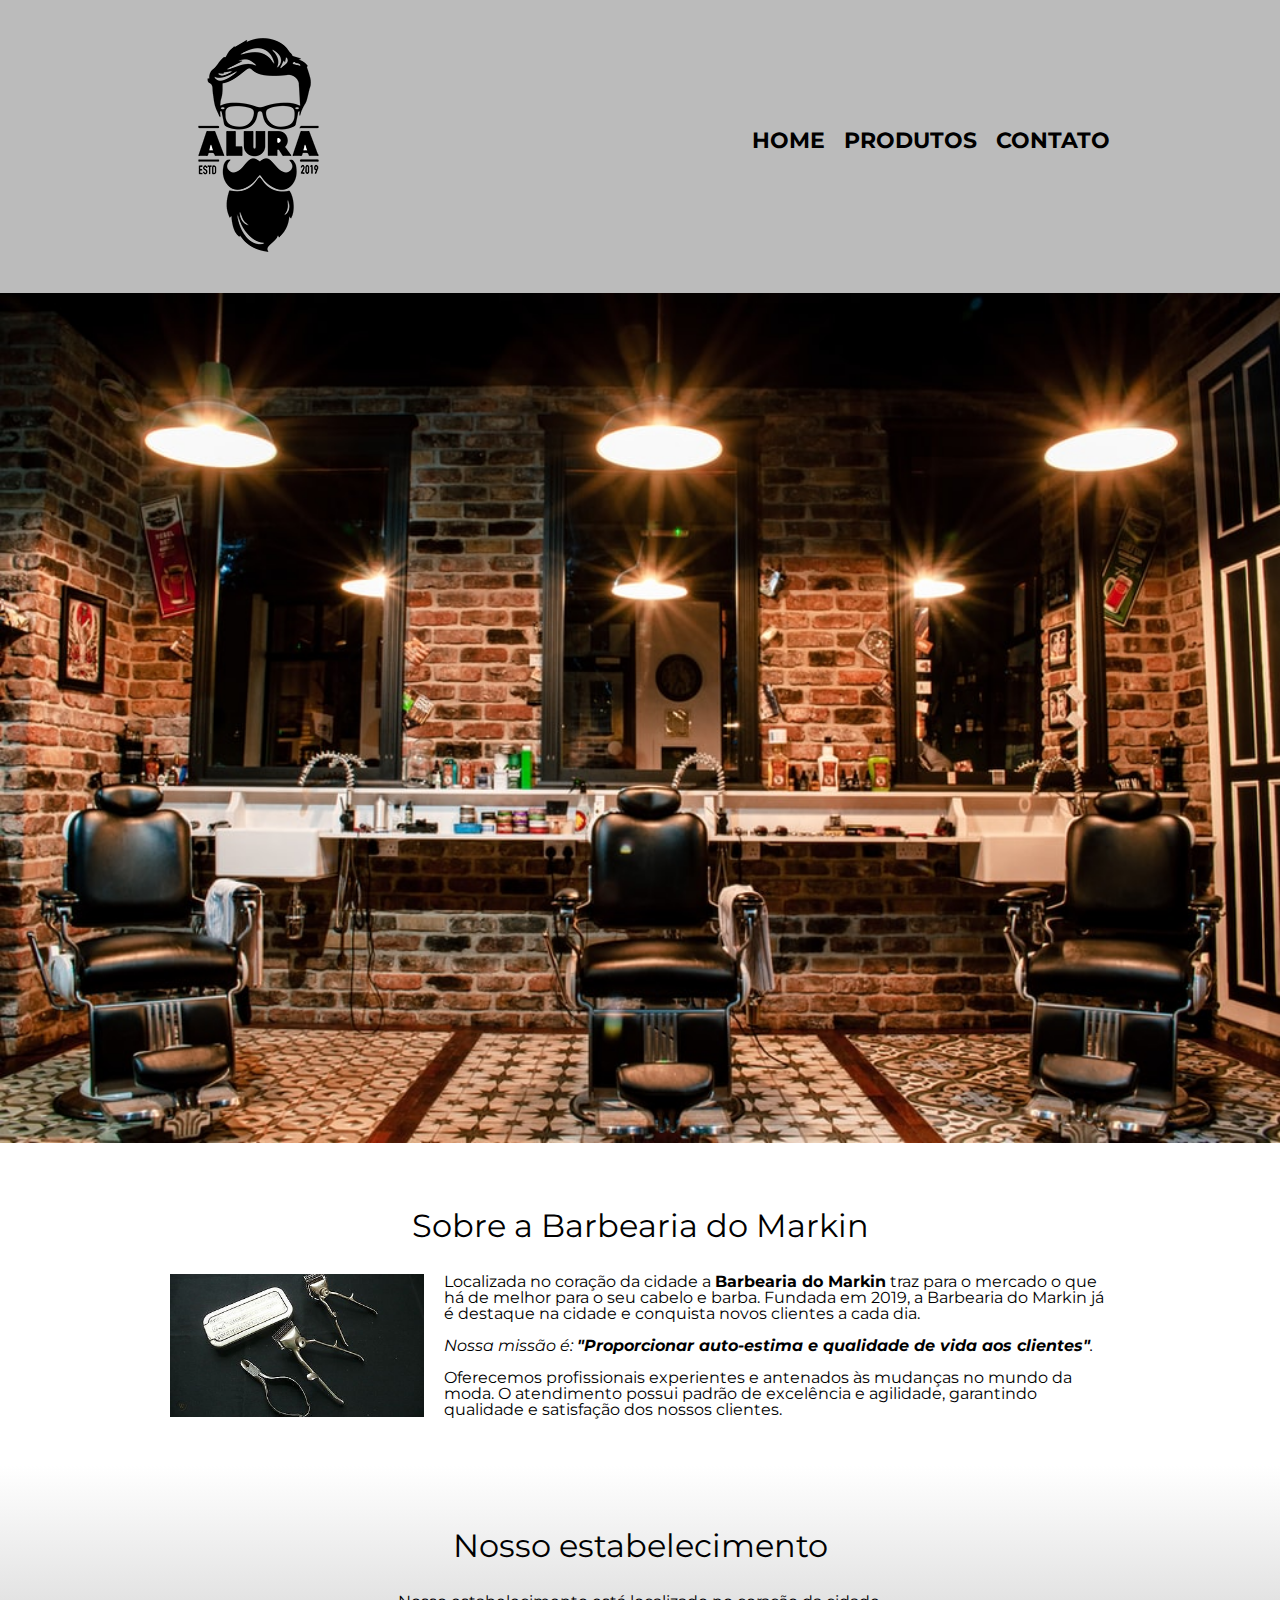
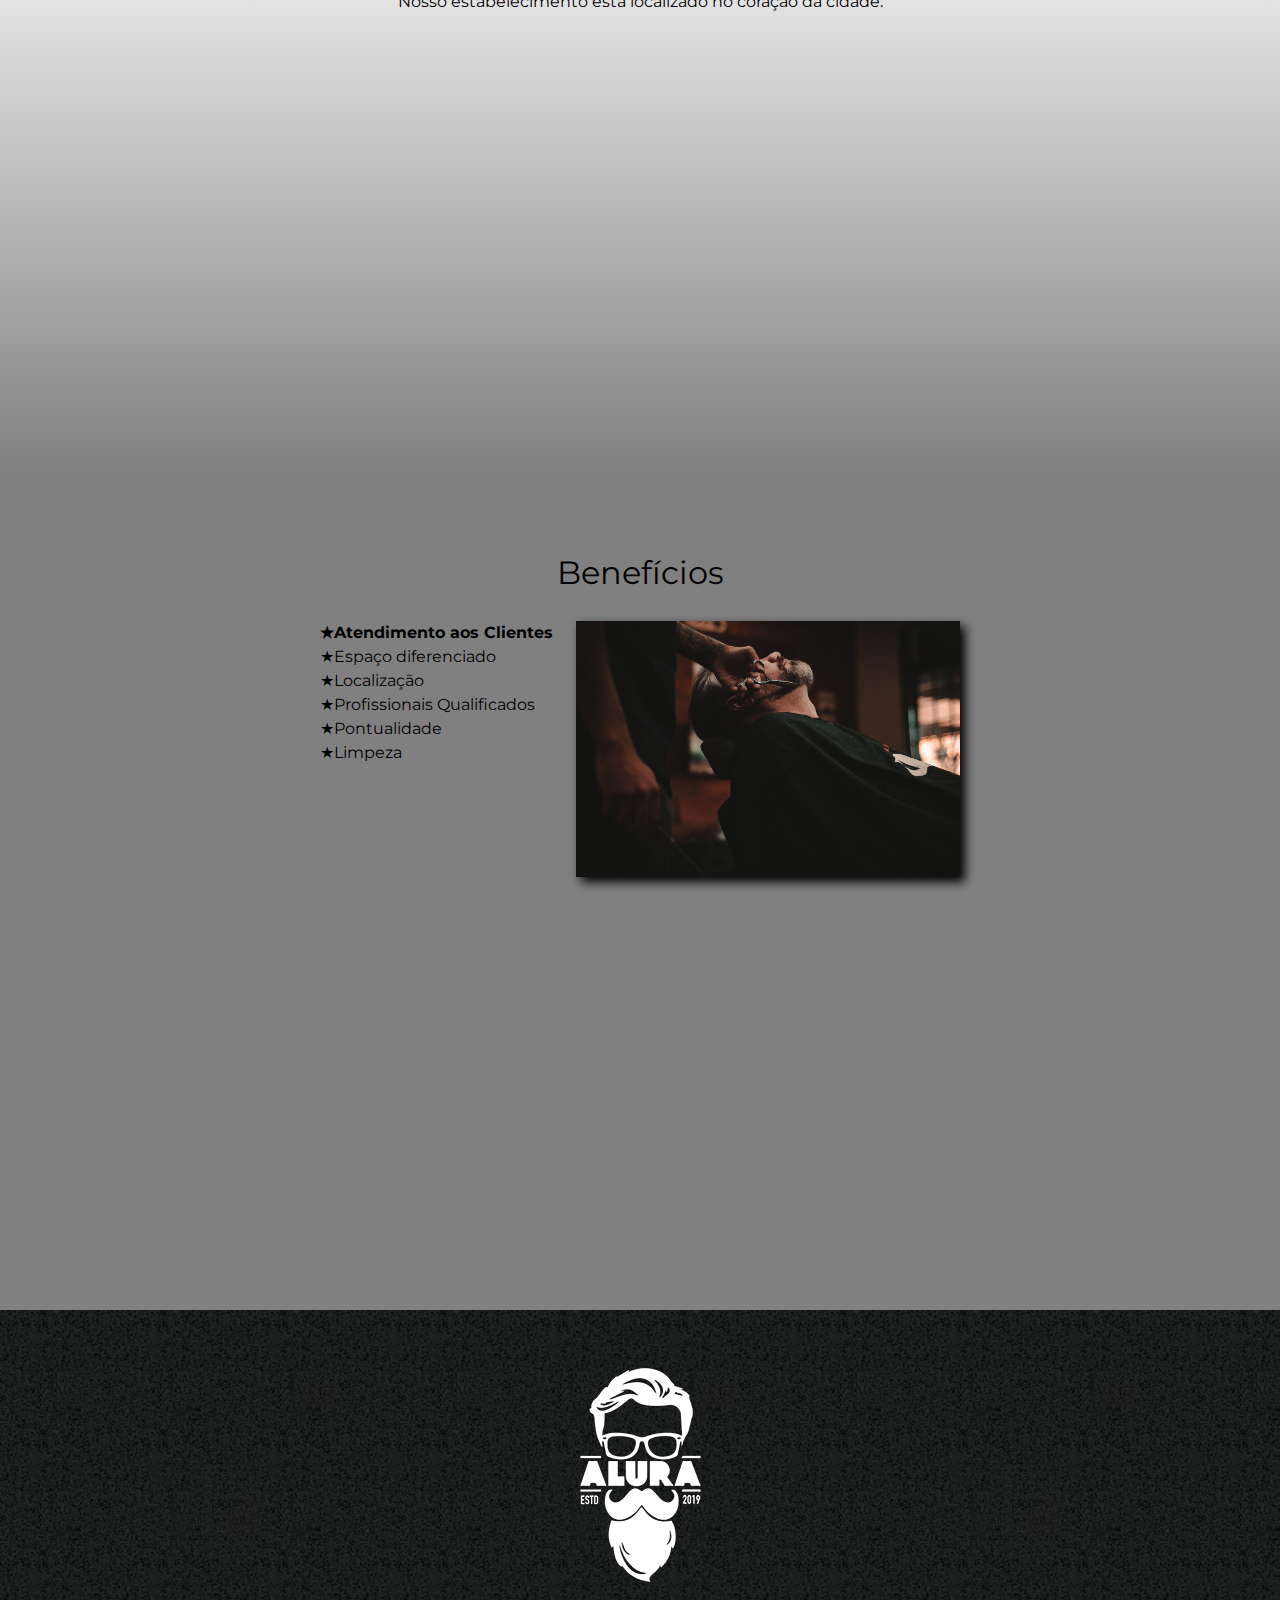
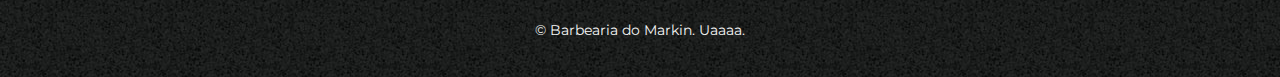
<file: index.html>
<!DOCTYPE html>
<html lang="pt-br">
	<head>
		<meta charset="UTF-8">
		<meta name="viewport" content="width = device-width">
		<title>Barbearia do Markin</title>
		<link rel="stylesheet" href="reset.css">
        <link rel="stylesheet" href="style.css">
		<link rel="preconnect" href="https://fonts.googleapis.com">
		<link rel="preconnect" href="https://fonts.gstatic.com" crossorigin>
		<link href="https://fonts.googleapis.com/css2?family=Montserrat:wght@300&display=swap" rel="stylesheet">
		
	</head>

	<body>
		<header>
			<div class="caixa">
                <h1> <img src="logo.png"> </h1>
                <nav>
                    <un>
                        <li><a href="index.html">Home</a></li>
                        <li><a href="produtos.html">Produtos</a></li>
                        <li><a href="contato.html">Contato</a></li>
                    </un>
                </nav>
            </div> 
		</header>
		<img class="banner" src="barber.jfif">
		<main>
		<section class="principal">
			<h2 class="titulo-principal">Sobre a Barbearia do Markin</h2>

			<img src="itens.jpg" class="itens-img" alt=" Itens de um barbeiro">
	 
			<p>Localizada no coração da cidade a <strong>Barbearia do Markin</strong> traz para o mercado o que há de melhor para o seu cabelo e barba. Fundada em 2019, a Barbearia do Markin já é destaque na cidade e conquista novos clientes a cada dia.</p>

			<p><em>Nossa missão é: <strong>"Proporcionar auto-estima e qualidade de vida aos clientes"</strong>.</em></p>

			<p>Oferecemos profissionais experientes e antenados às mudanças no mundo da moda. O atendimento possui padrão de excelência e agilidade, garantindo qualidade e satisfação dos nossos clientes.</p>
		</section>

		<section class="mapa">
			<h3 class="titulo-principal">Nosso estabelecimento</h3>
			<p>Nosso estabelecimento está localizado no coração da cidade.</p>
			<div class="mapa-conteudo">
			<iframe src="https://www.google.com/maps/embed?pb=!1m18!1m12!1m3!1d3656.448598130925!2d-46.634653385816634!3d-23.588239368468713!2m3!1f0!2f0!3f0!3m2!1i1024!2i768!4f13.1!3m3!1m2!1s0x94ce5a2b2ed7f3a1%3A0xab35da2f5ca62674!2sCaelum%20-%20Escola%20de%20Tecnologia!5e0!3m2!1spt-BR!2sbr!4v1627655930258!5m2!1spt-BR!2sbr" width="100%" height="400" style="border:0;" allowfullscreen="" loading="lazy"></iframe>
			</div>
		</section>

		<section class="beneficios">
			<h3 class="titulo-principal">Benefícios</h3>

			<div class="conteudo-beneficios">
				<ul class="lista-beneficios">
					<li class="itens">Atendimento aos Clientes</li>
					<li class="itens">Espaço diferenciado</li>
					<li class="itens">Localização</li>
					<li class="itens">Profissionais Qualificados</li>
					<li class="itens">Pontualidade</li>
					<li class="itens">Limpeza</li>
				</ul><img src="beneficios.jpg" class="imagem-beneficios">
			</div>
			<div class="video">
				<iframe width="100%" height="315" src="https://www.youtube.com/embed/S5k8BzrLi5Y" title="YouTube video player" frameborder="0" allow="accelerometer; autoplay; clipboard-write; encrypted-media; gyroscope; picture-in-picture" allowfullscreen></iframe>
			</div>
		</section>
		</main>
		<footer>
            <img src="logo-branco.png">
            <p class="rodape-texto">&copy; Barbearia do Markin. Uaaaa.</p>
        </footer>
	</body>
</html>
</file>
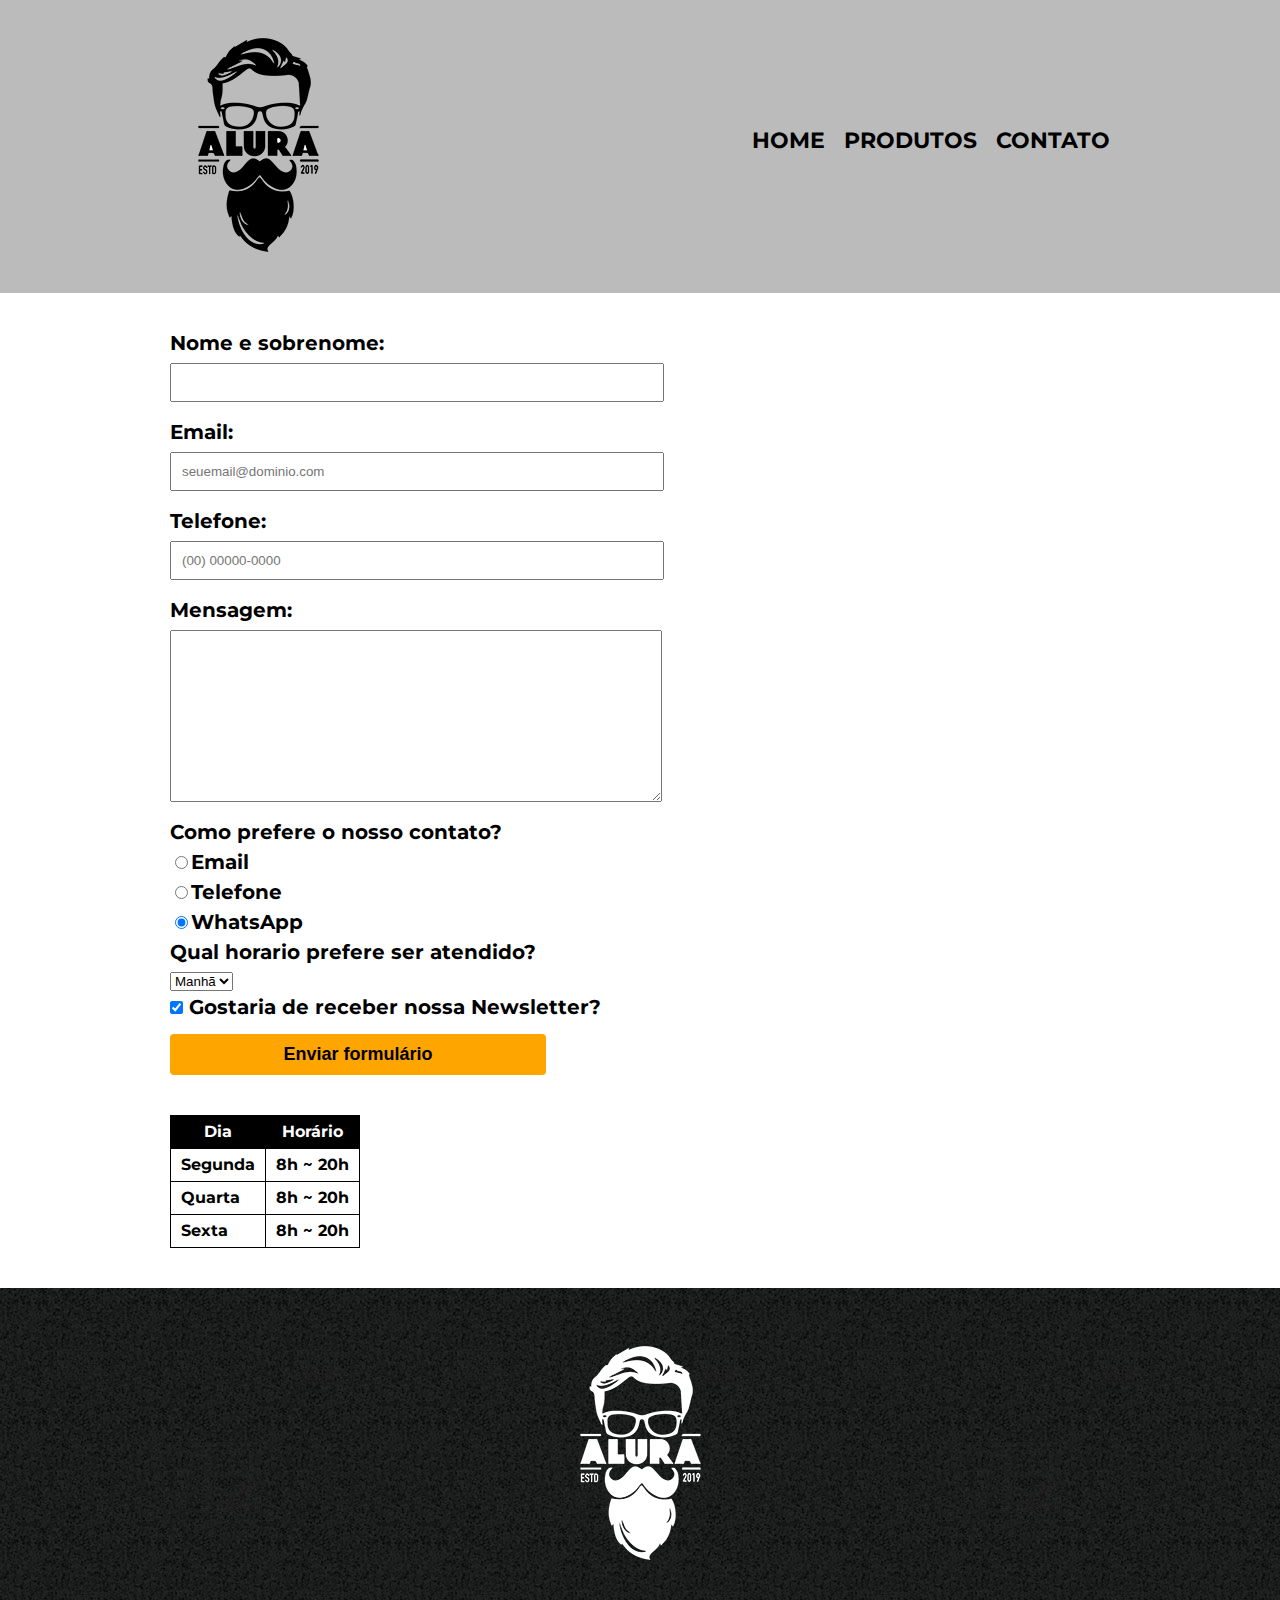
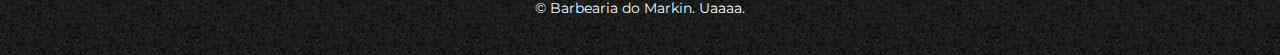
<file: contato.html>
<!DOCTYPE html>
<html lang="pt-br">
    <head>
        <meta charset="UTF-8">
        <title>Contato - Barbearia do Markin</title>
        <link rel="stylesheet" href="reset.css">
        <link rel="stylesheet" href="style.css">
        <link rel="preconnect" href="https://fonts.googleapis.com">
		<link rel="preconnect" href="https://fonts.gstatic.com" crossorigin>
		<link href="https://fonts.googleapis.com/css2?family=Montserrat:wght@300&display=swap" rel="stylesheet">
    </head>
    <body>
        <header> 
            <div class="caixa">
                <h1> <img src="logo.png" alt=" Logo da Barbearia do Markin"> </h1>
                <nav>
                    <un>
                        <li><a href="index.html">Home</a></li>
                        <li><a href="produtos.html">Produtos</a></li>
                        <li><a href="contato.html">Contato</a></li>
                    </un>
                </nav>
            </div>    
        </header>
        <main class="main-contato">
            <form>
                <div>
                    <label for="nomesobrenome">Nome e sobrenome: </label>
                    <input type="text" id="nomesobrenome" class="input-padrao" required>

                    <label for="email">Email: </label>
                    <input type="email" id="email" class="input-padrao" required placeholder="seuemail@dominio.com">

                    <label for="telefone">Telefone: </label>
                    <input type="tel" id="telefone" class="input-padrao" required placeholder="(00) 00000-0000">

                    <label for="mensagem">Mensagem: </label>
                    <textarea cols="20" rows="10" id="mensagem" class="input-padrao" ></textarea>
                </div>
                <fieldset>
                    <legend>Como prefere o nosso contato?</legend>
                    <label for="radio-email"><input type="radio" name="contato" value="email" id="radio-email">Email</label>                    

                    <label for="radio-telefone"><input type="radio" name="contato" value="telefone" id="radio-telefone">Telefone</label>

                    <label for="radio-whatsapp"><input type="radio" name="contato" value="whatsapp" id="radio-whatsapp" checked>WhatsApp</label>
                </fieldset>
                <fieldset>
                    <legend>Qual horario prefere ser atendido?</legend>
                    <select>
                        <option>Manhã</option>
                        <option>Tarde</option>
                        <option>Noite</option>
                    </select>
                </fieldset>
                <div>
                    <label><input type="checkbox" class="checkbox" checked> Gostaria de receber nossa Newsletter?</label>
                    <input type="submit" value="Enviar formulário" class="enviar">
                </div>
            </form>

            <table>
                <thead>
                    <tr>
                        <th>Dia</th>
                        <th>Horário</th>
                    </tr>
                </thead>
                <tbody>
                    <tr>
                        <td>Segunda</td>
                        <td>8h ~ 20h</td>
                    </tr>
                    <tr>
                        <td>Quarta</td>
                        <td>8h ~ 20h</td>
                    </tr>
                    <tr>
                        <td>Sexta</td>
                        <td>8h ~ 20h</td>
                    </tr>
                </tbody>
            </table>
        </main>
        <footer>
            <img src="logo-branco.png" alt=" Logo da Barbearia do Markin">
            <p class="rodape-texto">&copy; Barbearia do Markin. Uaaaa.</p>
        </footer>
    </body>
</html>
</file>
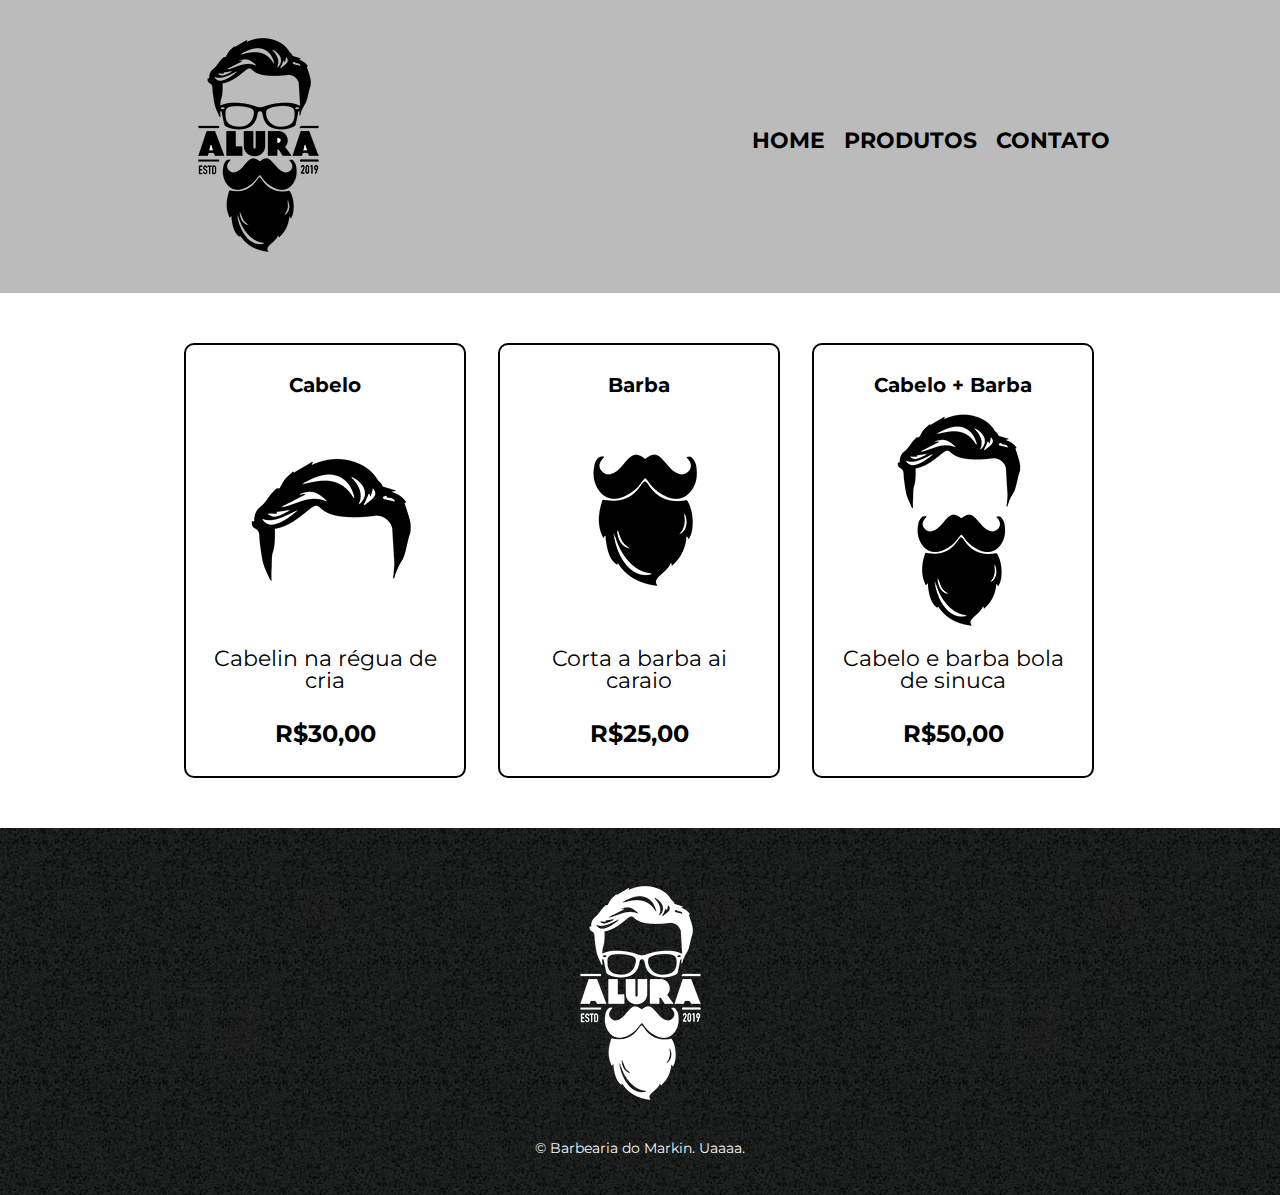
<file: produtos.html>
<!DOCTYPE html>
<html lang="pt-br">
    <head>
        <meta charset="UTF-8">
        <title>Produtos - Barbearia do Markin</title>
        <link rel="stylesheet" href="reset.css">
        <link rel="stylesheet" href="style.css">
        <link rel="preconnect" href="https://fonts.googleapis.com">
		<link rel="preconnect" href="https://fonts.gstatic.com" crossorigin>
		<link href="https://fonts.googleapis.com/css2?family=Montserrat:wght@300&display=swap" rel="stylesheet">
    </head>
    <body>
        <header> 
            <div class="caixa">
                <h1> <img src="logo.png"> </h1>
                <nav>
                    <un>
                        <li><a href="index.html">Home</a></li>
                        <li><a href="produtos.html">Produtos</a></li>
                        <li><a href="contato.html">Contato</a></li>
                    </un>
                </nav>
            </div>    
        </header>
        <main>
            <ul class="produtos">
                <li>
                    <h2>Cabelo</h2>
                    <img src="cabelo.jpg">
                    <p class="descrição">Cabelin na régua de cria</p>
                    <p class="preço">R$30,00</p>
                </li>
                <li>
                    <h2>Barba</h2>
                    <img src="barba.jpg">
                    <p class="descrição">Corta a barba ai caraio</p>
                    <p class="preço">R$25,00</p>
                </li>
                <li>
                    <h2>Cabelo + Barba</h2>
                    <img src="cabelo+barba.jpg">
                    <p class="descrição">Cabelo e barba bola de sinuca</p>
                    <p class="preço">R$50,00</p>
                </li>
            </ul>

        </main>
        <footer>
            <img src="logo-branco.png">
            <p class="rodape-texto">&copy; Barbearia do Markin. Uaaaa.</p>
        </footer>
    </body>
</html>
</file>
<file: style.css>
body {
    font-family: 'Montserrat', sans-serif;
}

header {
    background-color: #BBBBBB;
    padding: 20px 0;
}

.caixa {
    position: relative;
    width: 940px;
    margin: 0 auto;
}

nav {
    position: absolute;
    top: 110px;
    right: 0;
}

nav li {
    display: inline;
    margin: 0 0 0 15px;
}

nav a {
    text-transform: uppercase;
    color: black;
    font-weight: bold;
    font-size: 22px;
    text-decoration: none;
}

nav a:hover {
    color: goldenrod;
    text-decoration: underline;
}

.produtos {
    width: 940px;
    margin: 0 auto;
    padding: 50px 0;
}

.produtos li {
    display: inline-block;
    text-align: center;
    width: 30%;
    vertical-align: top;
    margin: 0 1.5%;
    padding: 30px 20px;
    box-sizing: border-box;
    border: black 2px solid;
    border-radius: 10px;
}

.produtos li:hover {
    border-color: goldenrod;
}

.produtos li:active {
    border-color: gold;
}

.produtos li:hover h2 {
    font-size: 30px;
    cursor: pointer;
}

.produtos h2 {
    font-size: 20px;
    font-weight: bold;
}

.descrição {
    font-size: 22px;
}

.preço {
    font-size: 24px;
    font-weight: bold;
    margin-top: 30px;
}

footer {
    text-align: center;
    background: url(bg.jpg);
    padding: 40px;
}

.rodape-texto {
    color: whitesmoke;
    font-size: 14px;
    margin-top: 20px;
}

.main-contato {
    width: 940px;
    margin: 0 auto;
}

form {
    margin: 40px 0;
}

form label, form legend {
    display: block;
    margin: 0 0 10px 0;
    font-size: 20px;
    font-weight: bold;
}

.input-padrao {
    display: block;
    margin: 0 0 20px;
    width: 50%;
    padding: 10px 10px;
}

.checkbox {
    margin: 10px 0;
}

.enviar {
    width: 40%;
    padding: 10px;
    background-color: orange;
    color: black;
    font-weight: bold;
    font-size: 18px;
    border: none;
    border-radius: 4px;
    transition: 1s all;
}

.enviar:hover {
    background-color: darkorange;
    cursor: pointer;
    transform: scale(1.2);
}

table {
    margin: 20px 0 40px;
}

thead {
    background-color: black;
    color: white;
}

td, th {
    border: black 1px solid;
    padding: 8px 10px;
    font-weight: bold;
}

/* CSS da página inicial */

.banner {
    width: 100%;
}

.titulo-principal {
    text-align: center;
    font-size: 2em;
    margin: 1em 0 1em;
    clear: left;
}

.principal {
    padding: 2em 0;
    width: 940px;
    margin: 0 auto;
}

.principal p {
    margin: 0 0 1em;
}

.principal strong {
    font-weight: bold;
}

.principal em {
    font-style: italic;
}

.beneficios {
    padding: 3em 0;
    background: gray;
}

.conteudo-beneficios {
    width: 640px;
    margin: 0 auto;
}

.lista-beneficios {
    width: 40%;
    display: inline-block;
    vertical-align: top;
}

.imagem-beneficios {
    width: 60%;
    box-shadow: 5px 5px 10px black;
}

.itens-img {
    width: 254px;
    float: left;
    margin: 0 20px 20px 0;
}

.itens {
    line-height: 1.5;
}

.itens:first-child {
    color: black;
    font-weight: bold;
}

.itens::before {
    content: "★";
}

.mapa {
    padding: 2em;
    background-image: linear-gradient(to bottom, white, gray);
}

.mapa-conteudo {
    width: 940px;
    margin: 0 auto;
}

.mapa p {
    text-align: center;
    margin: 0 0 2em 0;
}

.video {
    text-align: center;
    margin: 2em auto;
    width: 640px;
}

@media screen and (max-width: 480px) {
    .caixa, .principal, .conteudo-beneficios, .mapa-conteudo, .video {
        width: auto;
    }
    h1 {
        text-align: center;
    }
    nav {
        position: static;
    }
    .lista-beneficios, .imagem-beneficios {
        width: 100%;
    }
    .itens-img {
        width: 180px;
    }
}
</file>
